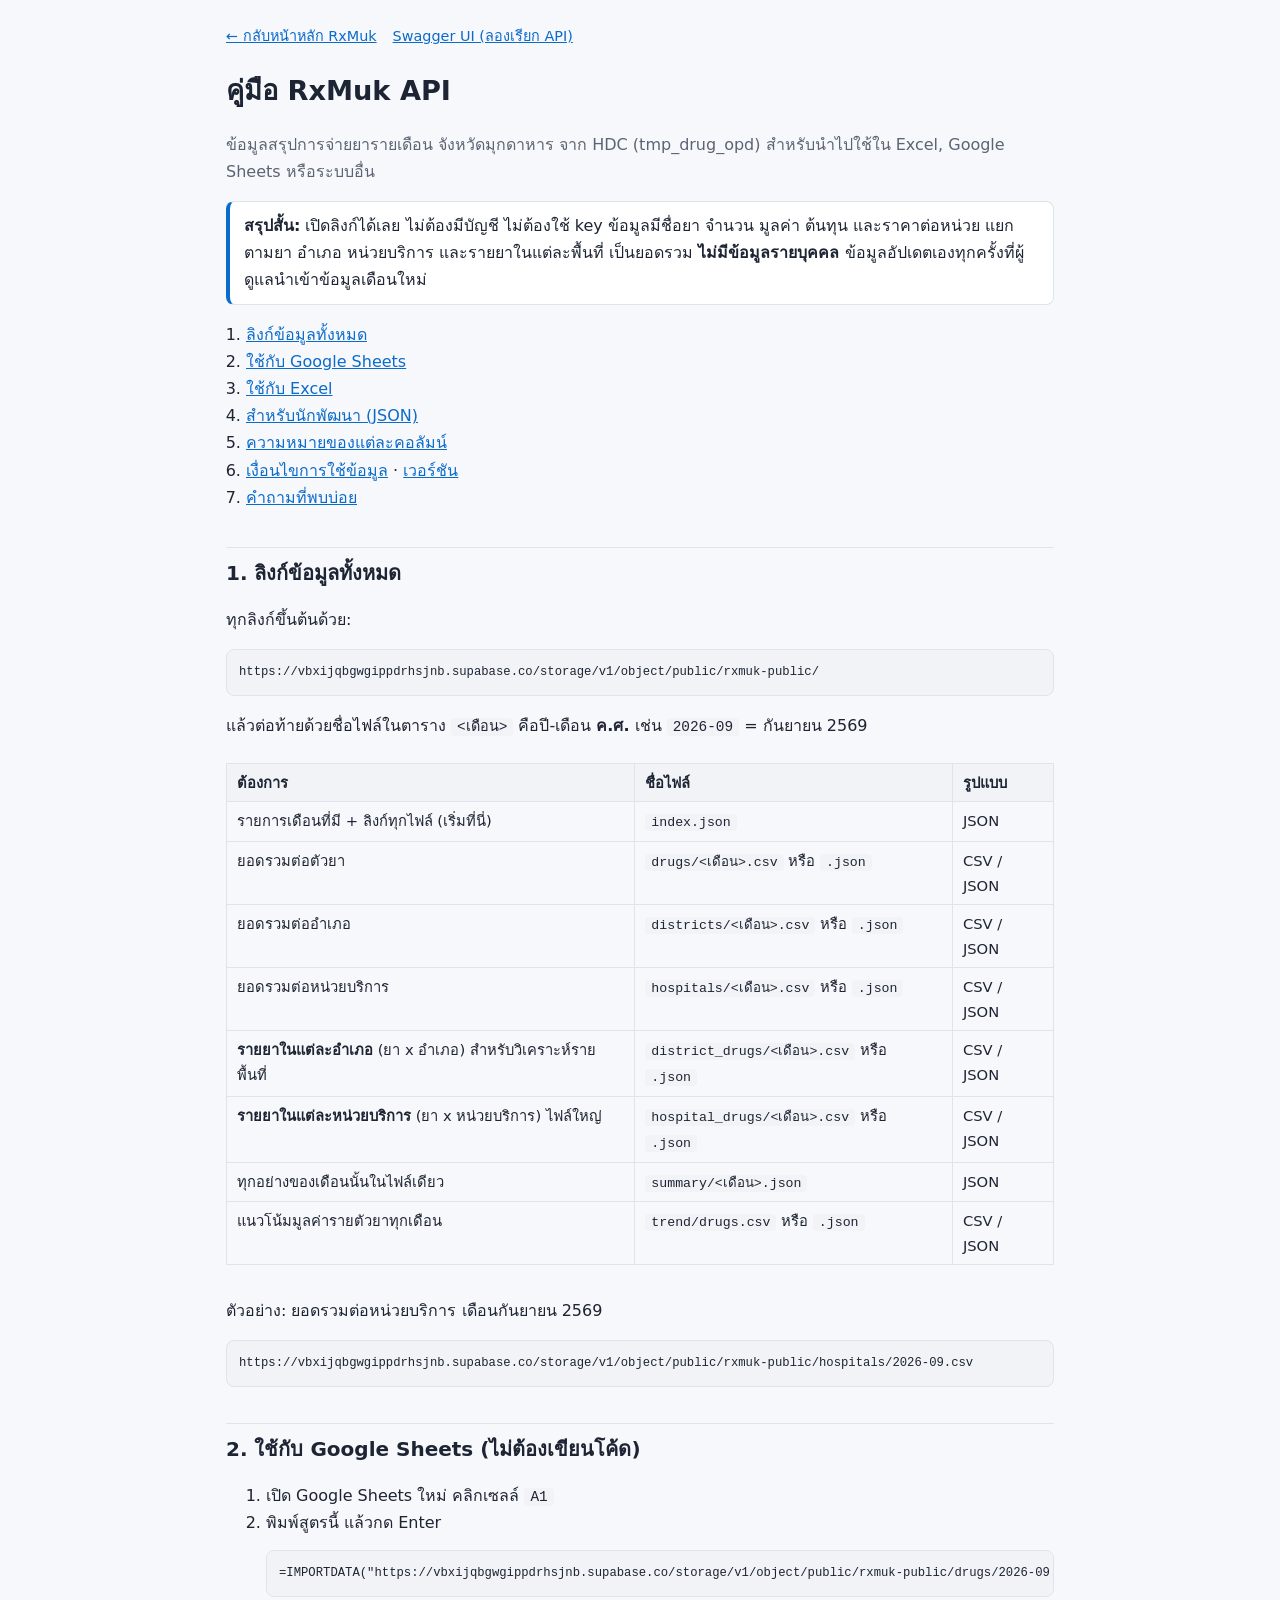
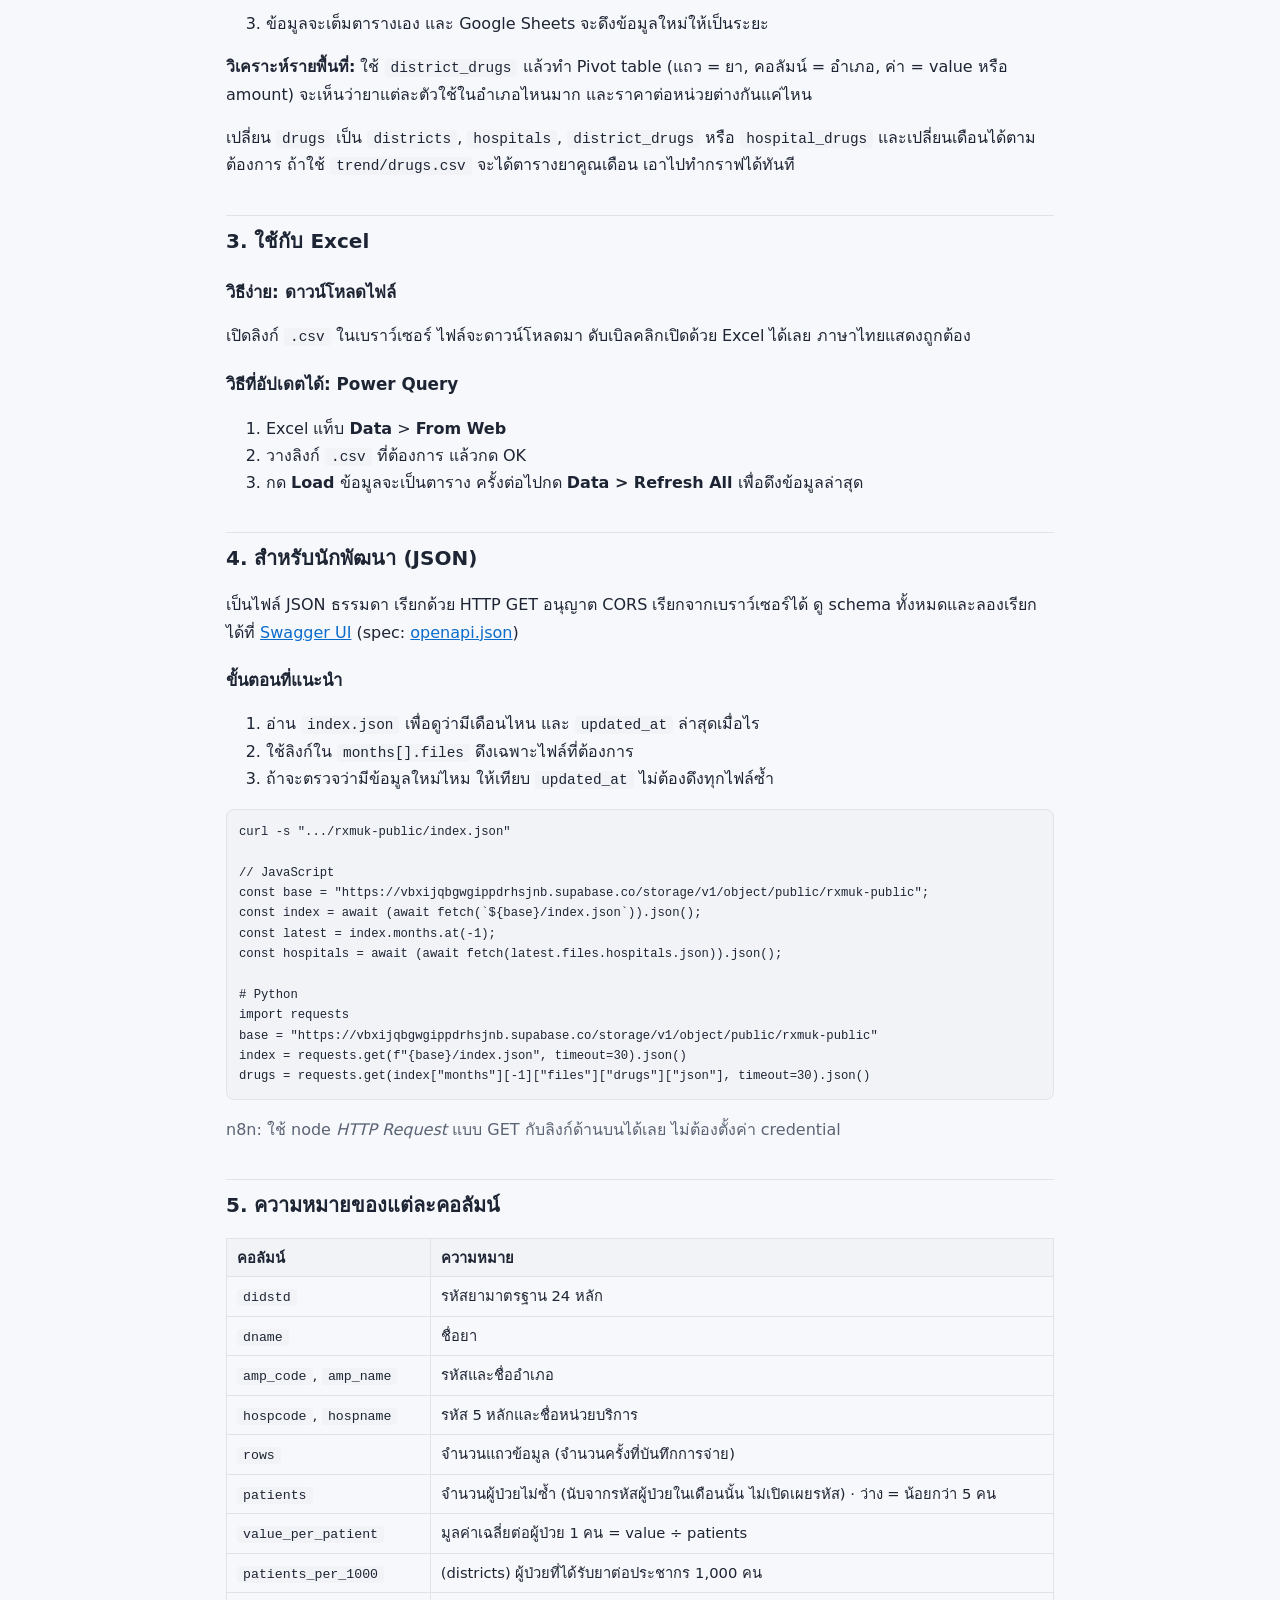
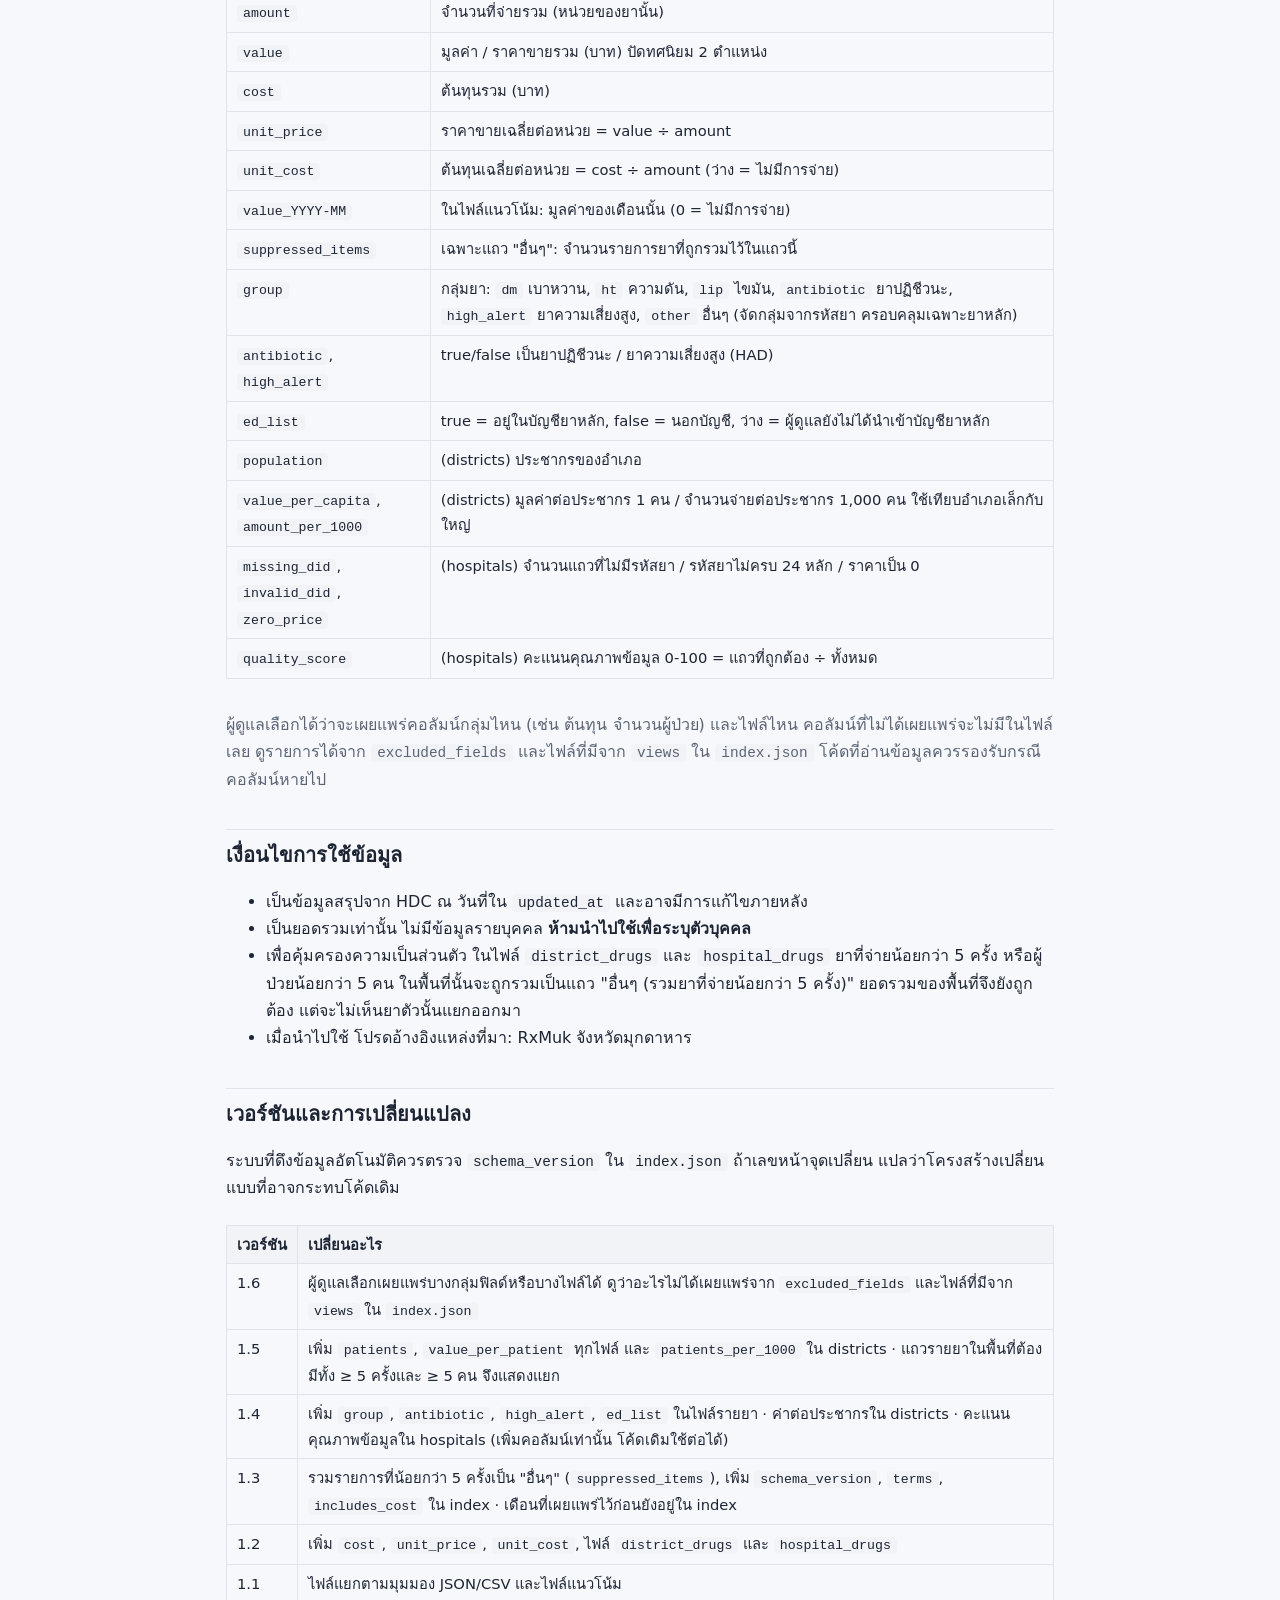
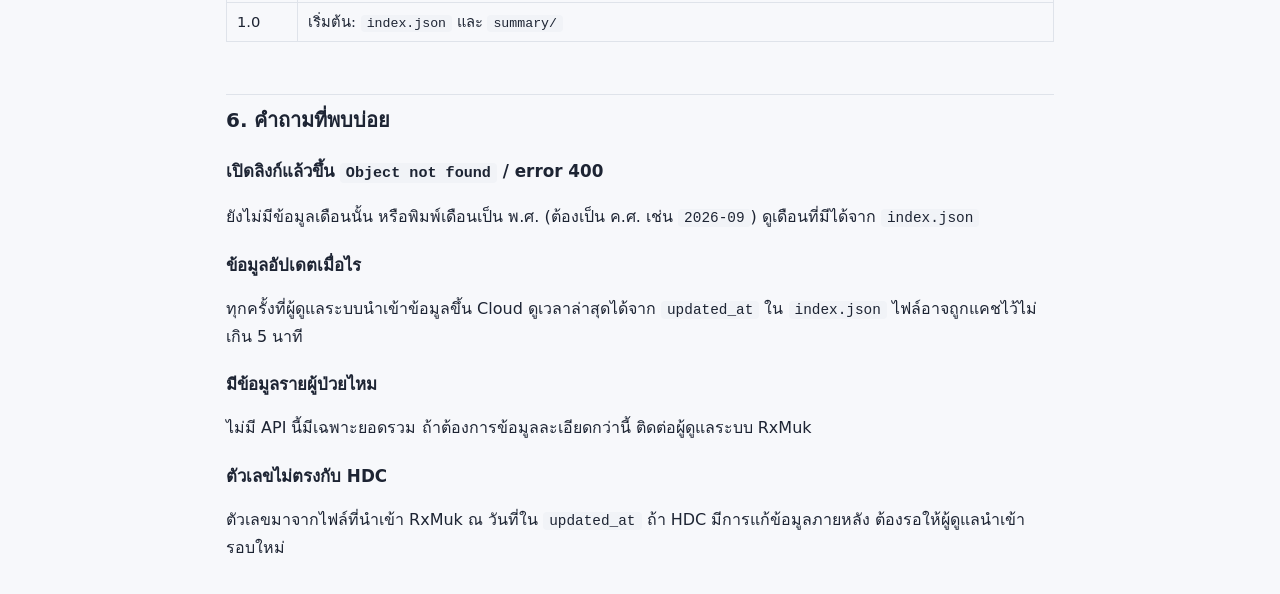
<file: api/guide.html>
<!doctype html>
<html lang="th">
<head>
    <meta charset="utf-8">
    <meta name="viewport" content="width=device-width, initial-scale=1">
    <title>คู่มือ RxMuk API</title>
    <style>
        :root { --bg: #f7f8fb; --card: #fff; --text: #1d2433; --muted: #5b6474; --line: #dfe3ea; --accent: #0b6bcb; --code: #f1f3f7; }
        @media (prefers-color-scheme: dark) {
            :root { --bg: #0b1528; --card: #111d33; --text: #e6ebf3; --muted: #9aa6b8; --line: #23324d; --accent: #60b8ff; --code: #0a1222; }
        }
        * { box-sizing: border-box; }
        body { margin: 0; background: var(--bg); color: var(--text); font: 16px/1.7 "Sarabun", "Noto Sans Thai", system-ui, sans-serif; }
        main { max-width: 860px; margin: 0 auto; padding: 24px 16px 64px; }
        h1 { font-size: 1.7rem; margin: 0 0 4px; }
        h2 { font-size: 1.25rem; margin: 36px 0 8px; padding-top: 8px; border-top: 1px solid var(--line); }
        h3 { font-size: 1.05rem; margin: 20px 0 6px; }
        p, li { color: var(--text); }
        .muted { color: var(--muted); }
        a { color: var(--accent); }
        code { background: var(--code); padding: 1px 6px; border-radius: 4px; font-size: 0.9em; overflow-wrap: anywhere; }
        pre { background: var(--code); border: 1px solid var(--line); border-radius: 8px; padding: 12px; overflow-x: auto; font-size: 0.85rem; line-height: 1.5; }
        pre code { background: none; padding: 0; }
        table { width: 100%; border-collapse: collapse; margin: 8px 0 16px; font-size: 0.92rem; }
        th, td { border: 1px solid var(--line); padding: 6px 10px; text-align: left; vertical-align: top; }
        th { background: var(--code); }
        .table-wrap { overflow-x: auto; }
        .note { background: var(--card); border: 1px solid var(--line); border-left: 4px solid var(--accent); border-radius: 8px; padding: 10px 14px; margin: 12px 0; }
        nav ol { padding-left: 20px; }
        .top { display: flex; gap: 16px; flex-wrap: wrap; font-size: 0.9rem; margin-bottom: 20px; }
    </style>
</head>
<body>
<main>
    <div class="top" id="guide-top"><a href="../index.html">← กลับหน้าหลัก RxMuk</a><a href="index.html">Swagger UI (ลองเรียก API)</a></div>
    <h1>คู่มือ RxMuk API</h1>
    <p class="muted">ข้อมูลสรุปการจ่ายยารายเดือน จังหวัดมุกดาหาร จาก HDC (tmp_drug_opd) สำหรับนำไปใช้ใน Excel, Google Sheets หรือระบบอื่น</p>

    <div class="note">
        <strong>สรุปสั้น:</strong> เปิดลิงก์ได้เลย ไม่ต้องมีบัญชี ไม่ต้องใช้ key ข้อมูลมีชื่อยา จำนวน มูลค่า ต้นทุน และราคาต่อหน่วย แยกตามยา อำเภอ หน่วยบริการ และรายยาในแต่ละพื้นที่ เป็นยอดรวม
        <strong>ไม่มีข้อมูลรายบุคคล</strong> ข้อมูลอัปเดตเองทุกครั้งที่ผู้ดูแลนำเข้าข้อมูลเดือนใหม่
    </div>

    <nav>
        <ol>
            <li><a href="#urls">ลิงก์ข้อมูลทั้งหมด</a></li>
            <li><a href="#sheets">ใช้กับ Google Sheets</a></li>
            <li><a href="#excel">ใช้กับ Excel</a></li>
            <li><a href="#dev">สำหรับนักพัฒนา (JSON)</a></li>
            <li><a href="#fields">ความหมายของแต่ละคอลัมน์</a></li>
            <li><a href="#terms">เงื่อนไขการใช้ข้อมูล</a> · <a href="#changes">เวอร์ชัน</a></li>
            <li><a href="#faq">คำถามที่พบบ่อย</a></li>
        </ol>
    </nav>

    <h2 id="urls">1. ลิงก์ข้อมูลทั้งหมด</h2>
    <p>ทุกลิงก์ขึ้นต้นด้วย:</p>
    <pre><code>https://vbxijqbgwgippdrhsjnb.supabase.co/storage/v1/object/public/rxmuk-public/</code></pre>
    <p>แล้วต่อท้ายด้วยชื่อไฟล์ในตาราง <code>&lt;เดือน&gt;</code> คือปี-เดือน <strong>ค.ศ.</strong> เช่น <code>2026-09</code> = กันยายน 2569</p>
    <div class="table-wrap">
    <table>
        <tr><th>ต้องการ</th><th>ชื่อไฟล์</th><th>รูปแบบ</th></tr>
        <tr><td>รายการเดือนที่มี + ลิงก์ทุกไฟล์ (เริ่มที่นี่)</td><td><code>index.json</code></td><td>JSON</td></tr>
        <tr><td>ยอดรวมต่อตัวยา</td><td><code>drugs/&lt;เดือน&gt;.csv</code> หรือ <code>.json</code></td><td>CSV / JSON</td></tr>
        <tr><td>ยอดรวมต่ออำเภอ</td><td><code>districts/&lt;เดือน&gt;.csv</code> หรือ <code>.json</code></td><td>CSV / JSON</td></tr>
        <tr><td>ยอดรวมต่อหน่วยบริการ</td><td><code>hospitals/&lt;เดือน&gt;.csv</code> หรือ <code>.json</code></td><td>CSV / JSON</td></tr>
        <tr><td><strong>รายยาในแต่ละอำเภอ</strong> (ยา x อำเภอ) สำหรับวิเคราะห์รายพื้นที่</td><td><code>district_drugs/&lt;เดือน&gt;.csv</code> หรือ <code>.json</code></td><td>CSV / JSON</td></tr>
        <tr><td><strong>รายยาในแต่ละหน่วยบริการ</strong> (ยา x หน่วยบริการ) ไฟล์ใหญ่</td><td><code>hospital_drugs/&lt;เดือน&gt;.csv</code> หรือ <code>.json</code></td><td>CSV / JSON</td></tr>
        <tr><td>ทุกอย่างของเดือนนั้นในไฟล์เดียว</td><td><code>summary/&lt;เดือน&gt;.json</code></td><td>JSON</td></tr>
        <tr><td>แนวโน้มมูลค่ารายตัวยาทุกเดือน</td><td><code>trend/drugs.csv</code> หรือ <code>.json</code></td><td>CSV / JSON</td></tr>
    </table>
    </div>
    <p>ตัวอย่าง: ยอดรวมต่อหน่วยบริการ เดือนกันยายน 2569</p>
    <pre><code>https://vbxijqbgwgippdrhsjnb.supabase.co/storage/v1/object/public/rxmuk-public/hospitals/2026-09.csv</code></pre>

    <h2 id="sheets">2. ใช้กับ Google Sheets (ไม่ต้องเขียนโค้ด)</h2>
    <ol>
        <li>เปิด Google Sheets ใหม่ คลิกเซลล์ <code>A1</code></li>
        <li>พิมพ์สูตรนี้ แล้วกด Enter
            <pre><code>=IMPORTDATA("https://vbxijqbgwgippdrhsjnb.supabase.co/storage/v1/object/public/rxmuk-public/drugs/2026-09.csv")</code></pre>
        </li>
        <li>ข้อมูลจะเต็มตารางเอง และ Google Sheets จะดึงข้อมูลใหม่ให้เป็นระยะ</li>
    </ol>
    <p><strong>วิเคราะห์รายพื้นที่:</strong> ใช้ <code>district_drugs</code> แล้วทำ Pivot table (แถว = ยา, คอลัมน์ = อำเภอ, ค่า = value หรือ amount) จะเห็นว่ายาแต่ละตัวใช้ในอำเภอไหนมาก และราคาต่อหน่วยต่างกันแค่ไหน</p>
    <p>เปลี่ยน <code>drugs</code> เป็น <code>districts</code>, <code>hospitals</code>, <code>district_drugs</code> หรือ <code>hospital_drugs</code> และเปลี่ยนเดือนได้ตามต้องการ ถ้าใช้ <code>trend/drugs.csv</code> จะได้ตารางยาคูณเดือน เอาไปทำกราฟได้ทันที</p>

    <h2 id="excel">3. ใช้กับ Excel</h2>
    <h3>วิธีง่าย: ดาวน์โหลดไฟล์</h3>
    <p>เปิดลิงก์ <code>.csv</code> ในเบราว์เซอร์ ไฟล์จะดาวน์โหลดมา ดับเบิลคลิกเปิดด้วย Excel ได้เลย ภาษาไทยแสดงถูกต้อง</p>
    <h3>วิธีที่อัปเดตได้: Power Query</h3>
    <ol>
        <li>Excel แท็บ <strong>Data</strong> &gt; <strong>From Web</strong></li>
        <li>วางลิงก์ <code>.csv</code> ที่ต้องการ แล้วกด OK</li>
        <li>กด <strong>Load</strong> ข้อมูลจะเป็นตาราง ครั้งต่อไปกด <strong>Data &gt; Refresh All</strong> เพื่อดึงข้อมูลล่าสุด</li>
    </ol>

    <h2 id="dev">4. สำหรับนักพัฒนา (JSON)</h2>
    <p>เป็นไฟล์ JSON ธรรมดา เรียกด้วย HTTP GET อนุญาต CORS เรียกจากเบราว์เซอร์ได้ ดู schema ทั้งหมดและลองเรียกได้ที่ <a href="index.html">Swagger UI</a> (spec: <a href="openapi.json">openapi.json</a>)</p>
    <h3>ขั้นตอนที่แนะนำ</h3>
    <ol>
        <li>อ่าน <code>index.json</code> เพื่อดูว่ามีเดือนไหน และ <code>updated_at</code> ล่าสุดเมื่อไร</li>
        <li>ใช้ลิงก์ใน <code>months[].files</code> ดึงเฉพาะไฟล์ที่ต้องการ</li>
        <li>ถ้าจะตรวจว่ามีข้อมูลใหม่ไหม ให้เทียบ <code>updated_at</code> ไม่ต้องดึงทุกไฟล์ซ้ำ</li>
    </ol>
    <pre><code>curl -s ".../rxmuk-public/index.json"

// JavaScript
const base = "https://vbxijqbgwgippdrhsjnb.supabase.co/storage/v1/object/public/rxmuk-public";
const index = await (await fetch(`${base}/index.json`)).json();
const latest = index.months.at(-1);
const hospitals = await (await fetch(latest.files.hospitals.json)).json();

# Python
import requests
base = "https://vbxijqbgwgippdrhsjnb.supabase.co/storage/v1/object/public/rxmuk-public"
index = requests.get(f"{base}/index.json", timeout=30).json()
drugs = requests.get(index["months"][-1]["files"]["drugs"]["json"], timeout=30).json()</code></pre>
    <p class="muted">n8n: ใช้ node <em>HTTP Request</em> แบบ GET กับลิงก์ด้านบนได้เลย ไม่ต้องตั้งค่า credential</p>

    <h2 id="fields">5. ความหมายของแต่ละคอลัมน์</h2>
    <div class="table-wrap">
    <table>
        <tr><th>คอลัมน์</th><th>ความหมาย</th></tr>
        <tr><td><code>didstd</code></td><td>รหัสยามาตรฐาน 24 หลัก</td></tr>
        <tr><td><code>dname</code></td><td>ชื่อยา</td></tr>
        <tr><td><code>amp_code</code>, <code>amp_name</code></td><td>รหัสและชื่ออำเภอ</td></tr>
        <tr><td><code>hospcode</code>, <code>hospname</code></td><td>รหัส 5 หลักและชื่อหน่วยบริการ</td></tr>
        <tr><td><code>rows</code></td><td>จำนวนแถวข้อมูล (จำนวนครั้งที่บันทึกการจ่าย)</td></tr>
        <tr><td><code>patients</code></td><td>จำนวนผู้ป่วยไม่ซ้ำ (นับจากรหัสผู้ป่วยในเดือนนั้น ไม่เปิดเผยรหัส) · ว่าง = น้อยกว่า 5 คน</td></tr>
        <tr><td><code>value_per_patient</code></td><td>มูลค่าเฉลี่ยต่อผู้ป่วย 1 คน = value ÷ patients</td></tr>
        <tr><td><code>patients_per_1000</code></td><td>(districts) ผู้ป่วยที่ได้รับยาต่อประชากร 1,000 คน</td></tr>
        <tr><td><code>amount</code></td><td>จำนวนที่จ่ายรวม (หน่วยของยานั้น)</td></tr>
        <tr><td><code>value</code></td><td>มูลค่า / ราคาขายรวม (บาท) ปัดทศนิยม 2 ตำแหน่ง</td></tr>
        <tr><td><code>cost</code></td><td>ต้นทุนรวม (บาท)</td></tr>
        <tr><td><code>unit_price</code></td><td>ราคาขายเฉลี่ยต่อหน่วย = value ÷ amount</td></tr>
        <tr><td><code>unit_cost</code></td><td>ต้นทุนเฉลี่ยต่อหน่วย = cost ÷ amount (ว่าง = ไม่มีการจ่าย)</td></tr>
        <tr><td><code>value_YYYY-MM</code></td><td>ในไฟล์แนวโน้ม: มูลค่าของเดือนนั้น (0 = ไม่มีการจ่าย)</td></tr>
        <tr><td><code>suppressed_items</code></td><td>เฉพาะแถว "อื่นๆ": จำนวนรายการยาที่ถูกรวมไว้ในแถวนี้</td></tr>
        <tr><td><code>group</code></td><td>กลุ่มยา: <code>dm</code> เบาหวาน, <code>ht</code> ความดัน, <code>lip</code> ไขมัน, <code>antibiotic</code> ยาปฏิชีวนะ, <code>high_alert</code> ยาความเสี่ยงสูง, <code>other</code> อื่นๆ (จัดกลุ่มจากรหัสยา ครอบคลุมเฉพาะยาหลัก)</td></tr>
        <tr><td><code>antibiotic</code>, <code>high_alert</code></td><td>true/false เป็นยาปฏิชีวนะ / ยาความเสี่ยงสูง (HAD)</td></tr>
        <tr><td><code>ed_list</code></td><td>true = อยู่ในบัญชียาหลัก, false = นอกบัญชี, ว่าง = ผู้ดูแลยังไม่ได้นำเข้าบัญชียาหลัก</td></tr>
        <tr><td><code>population</code></td><td>(districts) ประชากรของอำเภอ</td></tr>
        <tr><td><code>value_per_capita</code>, <code>amount_per_1000</code></td><td>(districts) มูลค่าต่อประชากร 1 คน / จำนวนจ่ายต่อประชากร 1,000 คน ใช้เทียบอำเภอเล็กกับใหญ่</td></tr>
        <tr><td><code>missing_did</code>, <code>invalid_did</code>, <code>zero_price</code></td><td>(hospitals) จำนวนแถวที่ไม่มีรหัสยา / รหัสยาไม่ครบ 24 หลัก / ราคาเป็น 0</td></tr>
        <tr><td><code>quality_score</code></td><td>(hospitals) คะแนนคุณภาพข้อมูล 0-100 = แถวที่ถูกต้อง ÷ ทั้งหมด</td></tr>
    </table>
    </div>
    <p class="muted">ผู้ดูแลเลือกได้ว่าจะเผยแพร่คอลัมน์กลุ่มไหน (เช่น ต้นทุน จำนวนผู้ป่วย) และไฟล์ไหน คอลัมน์ที่ไม่ได้เผยแพร่จะไม่มีในไฟล์เลย ดูรายการได้จาก <code>excluded_fields</code> และไฟล์ที่มีจาก <code>views</code> ใน <code>index.json</code> โค้ดที่อ่านข้อมูลควรรองรับกรณีคอลัมน์หายไป</p>

    <h2 id="terms">เงื่อนไขการใช้ข้อมูล</h2>
    <ul>
        <li>เป็นข้อมูลสรุปจาก HDC ณ วันที่ใน <code>updated_at</code> และอาจมีการแก้ไขภายหลัง</li>
        <li>เป็นยอดรวมเท่านั้น ไม่มีข้อมูลรายบุคคล <strong>ห้ามนำไปใช้เพื่อระบุตัวบุคคล</strong></li>
        <li>เพื่อคุ้มครองความเป็นส่วนตัว ในไฟล์ <code>district_drugs</code> และ <code>hospital_drugs</code> ยาที่จ่ายน้อยกว่า 5 ครั้ง หรือผู้ป่วยน้อยกว่า 5 คน ในพื้นที่นั้นจะถูกรวมเป็นแถว
            "อื่นๆ (รวมยาที่จ่ายน้อยกว่า 5 ครั้ง)" ยอดรวมของพื้นที่จึงยังถูกต้อง แต่จะไม่เห็นยาตัวนั้นแยกออกมา</li>
        <li>เมื่อนำไปใช้ โปรดอ้างอิงแหล่งที่มา: RxMuk จังหวัดมุกดาหาร</li>
    </ul>

    <h2 id="changes">เวอร์ชันและการเปลี่ยนแปลง</h2>
    <p>ระบบที่ดึงข้อมูลอัตโนมัติควรตรวจ <code>schema_version</code> ใน <code>index.json</code> ถ้าเลขหน้าจุดเปลี่ยน แปลว่าโครงสร้างเปลี่ยนแบบที่อาจกระทบโค้ดเดิม</p>
    <div class="table-wrap">
    <table>
        <tr><th>เวอร์ชัน</th><th>เปลี่ยนอะไร</th></tr>
        <tr><td>1.6</td><td>ผู้ดูแลเลือกเผยแพร่บางกลุ่มฟิลด์หรือบางไฟล์ได้ ดูว่าอะไรไม่ได้เผยแพร่จาก <code>excluded_fields</code> และไฟล์ที่มีจาก <code>views</code> ใน <code>index.json</code></td></tr>
        <tr><td>1.5</td><td>เพิ่ม <code>patients</code>, <code>value_per_patient</code> ทุกไฟล์ และ <code>patients_per_1000</code> ใน districts · แถวรายยาในพื้นที่ต้องมีทั้ง ≥ 5 ครั้งและ ≥ 5 คน จึงแสดงแยก</td></tr>
        <tr><td>1.4</td><td>เพิ่ม <code>group</code>, <code>antibiotic</code>, <code>high_alert</code>, <code>ed_list</code> ในไฟล์รายยา · ค่าต่อประชากรใน districts · คะแนนคุณภาพข้อมูลใน hospitals (เพิ่มคอลัมน์เท่านั้น โค้ดเดิมใช้ต่อได้)</td></tr>
        <tr><td>1.3</td><td>รวมรายการที่น้อยกว่า 5 ครั้งเป็น "อื่นๆ" (<code>suppressed_items</code>), เพิ่ม <code>schema_version</code>, <code>terms</code>, <code>includes_cost</code> ใน index · เดือนที่เผยแพร่ไว้ก่อนยังอยู่ใน index</td></tr>
        <tr><td>1.2</td><td>เพิ่ม <code>cost</code>, <code>unit_price</code>, <code>unit_cost</code>, ไฟล์ <code>district_drugs</code> และ <code>hospital_drugs</code></td></tr>
        <tr><td>1.1</td><td>ไฟล์แยกตามมุมมอง JSON/CSV และไฟล์แนวโน้ม</td></tr>
        <tr><td>1.0</td><td>เริ่มต้น: <code>index.json</code> และ <code>summary/</code></td></tr>
    </table>
    </div>

    <h2 id="faq">6. คำถามที่พบบ่อย</h2>
    <h3>เปิดลิงก์แล้วขึ้น <code>Object not found</code> / error 400</h3>
    <p>ยังไม่มีข้อมูลเดือนนั้น หรือพิมพ์เดือนเป็น พ.ศ. (ต้องเป็น ค.ศ. เช่น <code>2026-09</code>) ดูเดือนที่มีได้จาก <code>index.json</code></p>
    <h3>ข้อมูลอัปเดตเมื่อไร</h3>
    <p>ทุกครั้งที่ผู้ดูแลระบบนำเข้าข้อมูลขึ้น Cloud ดูเวลาล่าสุดได้จาก <code>updated_at</code> ใน <code>index.json</code> ไฟล์อาจถูกแคชไว้ไม่เกิน 5 นาที</p>
    <h3>มีข้อมูลรายผู้ป่วยไหม</h3>
    <p>ไม่มี API นี้มีเฉพาะยอดรวม ถ้าต้องการข้อมูลละเอียดกว่านี้ ติดต่อผู้ดูแลระบบ RxMuk</p>
    <h3>ตัวเลขไม่ตรงกับ HDC</h3>
    <p>ตัวเลขมาจากไฟล์ที่นำเข้า RxMuk ณ วันที่ใน <code>updated_at</code> ถ้า HDC มีการแก้ข้อมูลภายหลัง ต้องรอให้ผู้ดูแลนำเข้ารอบใหม่</p>
</main>
<script>
    // Embedded in the RxMuk "คู่มือ API" tab: hide the back bar, open page links in a new tab (in-page # links stay)
    if (window.self !== window.top) {
        document.getElementById('guide-top').style.display = 'none';
        document.querySelectorAll('a[href]').forEach(a => {
            if (!a.getAttribute('href').startsWith('#')) { a.target = '_blank'; a.rel = 'noopener'; }
        });
    }
</script>
</body>
</html>
</file>
